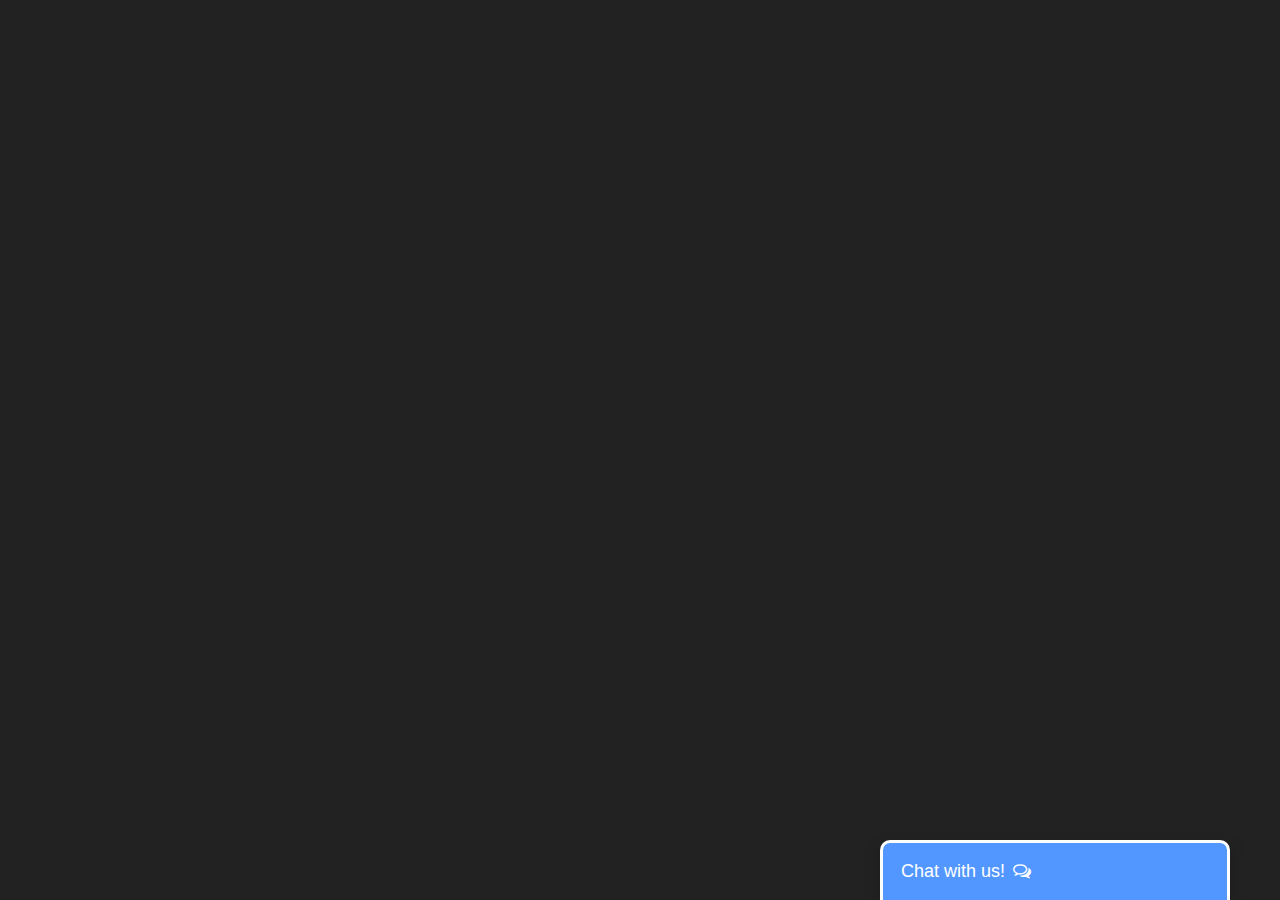
<file: DEVELOPING A CHATBOT/index.html>
<!DOCTYPE html>
<html lang="en">

<head>
    <meta charset="UTF-8">
    <meta http-equiv="X-UA-Compatible" content="IE=edge">
    <meta name="viewport" content="width=device-width, initial-scale=1.0">
    <title>Chat Bot</title>

    <link rel="stylesheet" href="static/css/chat.css">
    <link rel="stylesheet" href="static/css/home.css">
    <link rel="stylesheet" href="https://cdnjs.cloudflare.com/ajax/libs/font-awesome/4.7.0/css/font-awesome.min.css">

</head>

<body>
    <!-- CHAT BAR BLOCK -->
    <div class="chat-bar-collapsible">
        <button id="chat-button" type="button" class="collapsible">Chat with us!
            <i id="chat-icon" style="color: #fff;" class="fa fa-fw fa-comments-o"></i>
        </button>

        <div class="content">
            <div class="half-chat-block">
                <!-- Message Container -->
                <div class="outer-container">
                    <div class="chat-container">
                        <!-- Messages -->
                        <div id="chatbox">
                            <h5 id="chat-timestamp"></h5>
                            <p id="botStarterMessage" class="botText"><span>Loading...</span></p>
                        </div>

                        <!-- User input box -->
                        <div class="chat-bar-input-block">
                            <div id="userInput">
                                <input id="textInput" class="input-box" type="text" name="msg"
                                    placeholder="Tap 'Enter' to send a message">
                                <p></p>
                            </div>

                            <div class="chat-bar-icons">
                                <i id="chat-icon" style="color: crimson;" class="fa fa-fw fa-heart"
                                    onclick="heartButton()"></i>
                                <i id="chat-icon" style="color: #333;" class="fa fa-fw fa-send"
                                    onclick="sendButton()"></i>
                            </div>
                        </div>

                        <div id="chat-bar-bottom">
                            <p></p>
                        </div>

                    </div>
                </div>

            </div>
        </div>

    </div>

</body>
<script src="https://ajax.googleapis.com/ajax/libs/jquery/3.4.1/jquery.min.js"></script>
<script src="static/scripts/responses.js"></script>
<script src="static/scripts/chat.js"></script>

</html>
</file>
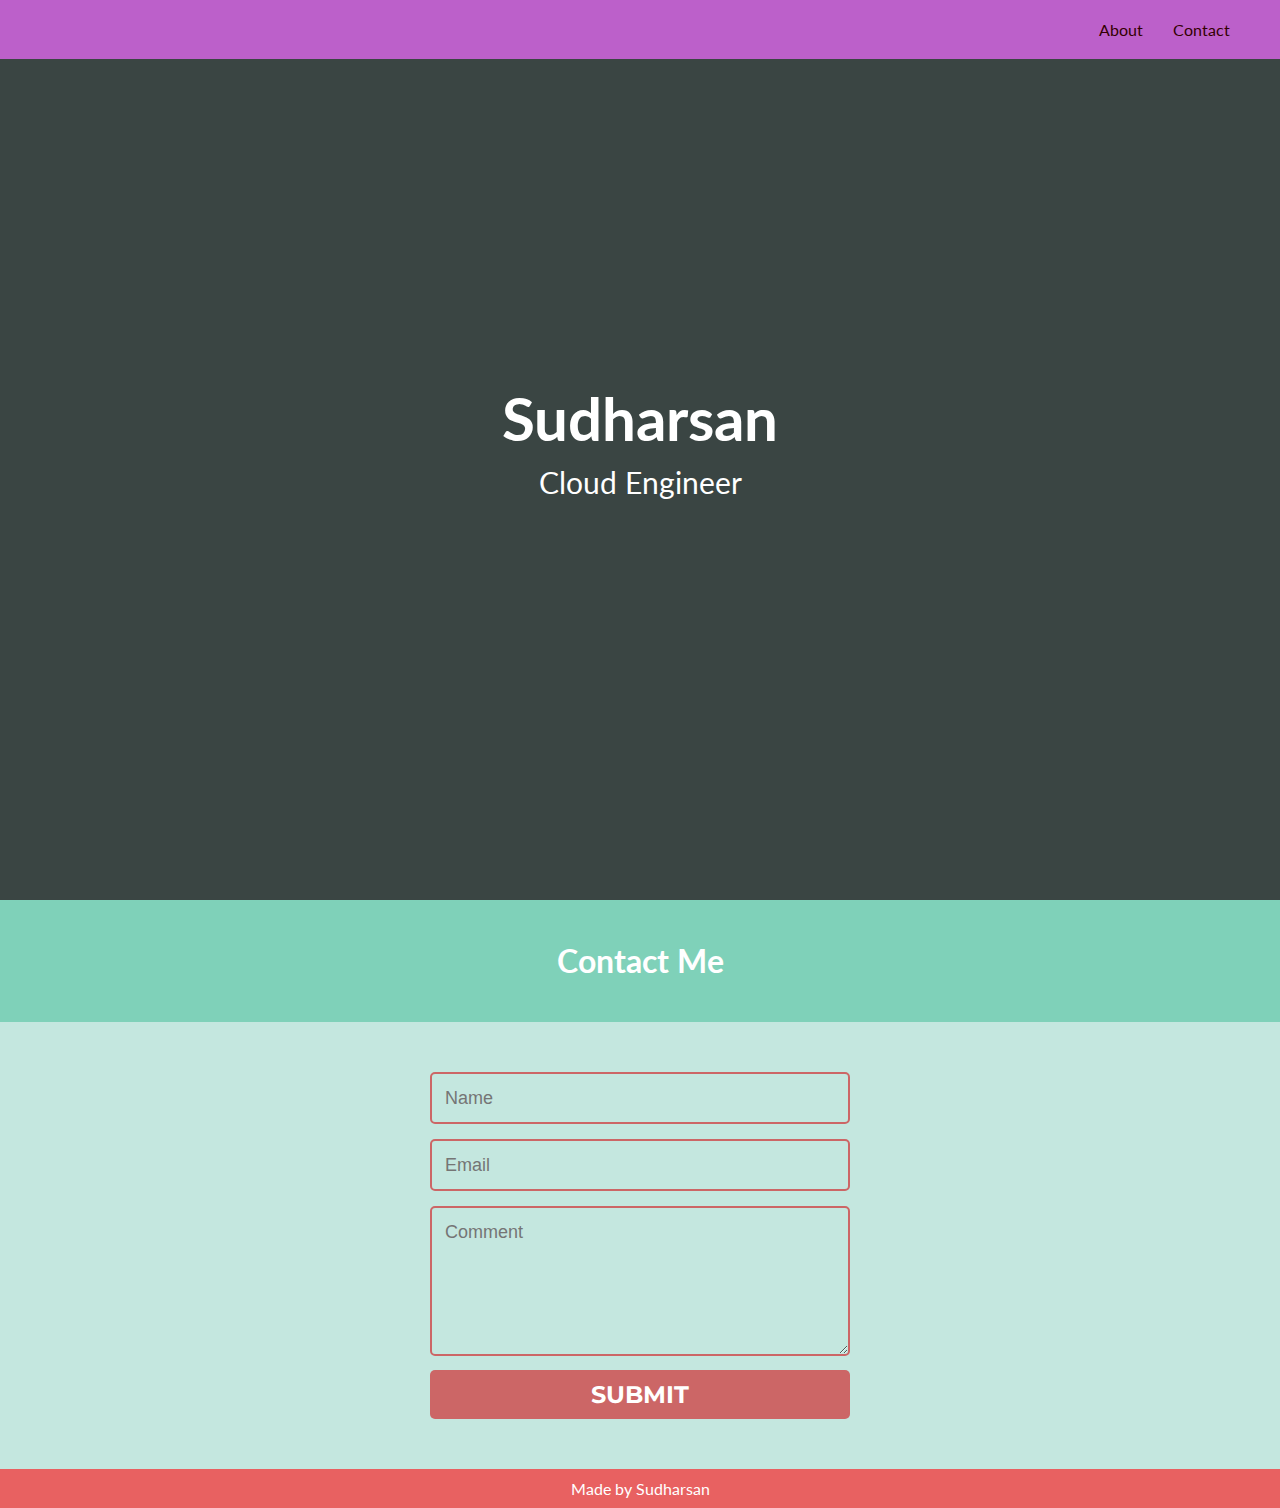
<file: Assignments/Sri Varshan/Assignment   1/index.html>
<!DOCTYPE html>
<html lang="en">
<head>
    <meta charset="UTF-8">
   
    <meta name="viewport" content="width=device-width, initial-scale=1.0">
    <title>Sudharsan</title>
    <link rel="stylesheet"href="style.css" >
</head>
<style>
  @import url(https://fonts.googleapis.com/css?family=Montserrat:400,700);


form { max-width:420px; margin:50px auto; }

.feedback-input {
  color:black;
  font-family: Helvetica, Arial, sans-serif;
  font-weight:500;
  font-size: 18px;
  border-radius: 5px;
  line-height: 22px;
  background-color: transparent;
  border:2px solid #CC6666;
  transition: all 0.3s;
  padding: 13px;
  margin-bottom: 15px;
  width:100%;
  box-sizing: border-box;
  outline:0;
}

.feedback-input:focus { border:2px solid #CC4949; }

textarea {
  height: 150px;
  line-height: 150%;
  resize:vertical;
}

[type="submit"] {
  font-family: 'Montserrat', Arial, Helvetica, sans-serif;
  width: 100%;
  background:#CC6666;
  border-radius:5px;
  border:0;
  cursor:pointer;
  color:white;
  font-size:24px;
  padding-top:10px;
  padding-bottom:10px;
  transition: all 0.3s;
  margin-top:-4px;
  font-weight:700;
}
[type="submit"]:hover { background:#CC4949;
 }




.button-63 {
    margin-top: 10px;
  align-items: center;
  background-image: linear-gradient(144deg,#AF40FF, #5B42F3 50%,#00DDEB);
  border: 0;
  border-radius: 8px;
  box-shadow: rgba(151, 65, 252, 0.2) 0 15px 30px -5px;
  box-sizing: border-box;
  color: #FFFFFF;
  display: flex;
  font-family: Phantomsans, sans-serif;
  font-size: 20px;
  justify-content: center;
  line-height: 1em;
  max-width: 100%;
  min-width: 140px;
  padding: 19px 24px;
  text-decoration: none;
  user-select: none;
  -webkit-user-select: none;
  touch-action: manipulation;
  white-space: nowrap;
  cursor: pointer;
}

.button-63:active,
.button-63:hover {
  outline: 0;
}

@media (min-width: 768px) {
  .button-63 {
    font-size: 24px;
    min-width: 196px;
  }
}

</style>
<body>
    <nav id="navbar">
        <a href="#welcome-section">About</a>
      
        <a href="#contact">Contact</a>
      </nav>
      
      <header id="welcome-section">
        <h1>Sudharsan</h1>
        <p>Cloud Engineer  </p>
        <br/>
      </header>
      
  
      <section id="contact" class="bg-blue">
        <h1>Contact Me</h1>
       
    
      </section>
      <form>      
        <input name="name" type="text" class="feedback-input" placeholder="Name" />   
        <input name="email" type="text" class="feedback-input" placeholder="Email" />
        <textarea name="text" class="feedback-input" placeholder="Comment"></textarea>
        <input type="submit" value="SUBMIT"/>
      </form>
      <footer>
        Made  </i> by Sudharsan
      </footer>
      
      
      
      
   
</body>
</html>

<!-- HTML !-->
</file>
<file: DEVELOPING A CHATBOT/static/css/chat.css>
.chat-bar-collapsible {
    position: fixed;
    bottom: 0;
    right: 50px;
    box-shadow: 0 8px 16px 0 rgba(0, 0, 0, 0.2);
}

.collapsible {
    background-color: rgb(82, 151, 255);
    color: white;
    cursor: pointer;
    padding: 18px;
    width: 350px;
    text-align: left;
    outline: none;
    font-size: 18px;
    border-radius: 10px 10px 0px 0px;
    border: 3px solid white;
    border-bottom: none;
}

.content {
    max-height: 0;
    overflow: hidden;
    transition: max-height 0.2s ease-out;
    background-color: #f1f1f1;
}

.full-chat-block {
    width: 350px;
    background: white;
    text-align: center;
    overflow: auto;
    scrollbar-width: none;
    height: max-content;
    transition: max-height 0.2s ease-out;
}

.outer-container {
    min-height: 500px;
    bottom: 0%;
    position: relative;
}

.chat-container {
    max-height: 500px;
    width: 100%;
    position: absolute;
    bottom: 0;
    left: 0;
    scroll-behavior: smooth;
    hyphens: auto;
}

.chat-container::-webkit-scrollbar {
    display: none;
}

.chat-bar-input-block {
    display: flex;
    float: left;
    box-sizing: border-box;
    justify-content: space-between;
    width: 100%;
    align-items: center;
    background-color: rgb(235, 235, 235);
    border-radius: 10px 10px 0px 0px;
    padding: 10px 0px 10px 10px;
}

.chat-bar-icons {
    display: flex;
    justify-content: space-evenly;
    box-sizing: border-box;
    width: 25%;
    float: right;
    font-size: 20px;
}

#chat-icon:hover {
    opacity: .7;
}

/* Chat bubbles */

#userInput {
    width: 75%;
}

.input-box {
    float: left;
    border: none;
    box-sizing: border-box;
    width: 100%;
    border-radius: 10px;
    padding: 10px;
    font-size: 16px;
    color: #000;
    background-color: white;
    outline: none
}

.userText {
    color: white;
    font-family: Helvetica;
    font-size: 16px;
    font-weight: normal;
    text-align: right;
    clear: both;
}

.userText span {
    line-height: 1.5em;
    display: inline-block;
    background: #5ca6fa;
    padding: 10px;
    border-radius: 8px;
    border-bottom-right-radius: 2px;
    max-width: 80%;
    margin-right: 10px;
    animation: floatup .5s forwards
}

.botText {
    color: #000;
    font-family: Helvetica;
    font-weight: normal;
    font-size: 16px;
    text-align: left;
}

.botText span {
    line-height: 1.5em;
    display: inline-block;
    background: #e0e0e0;
    padding: 10px;
    border-radius: 8px;
    border-bottom-left-radius: 2px;
    max-width: 80%;
    margin-left: 10px;
    animation: floatup .5s forwards
}

@keyframes floatup {
    from {
        transform: translateY(14px);
        opacity: .0;
    }
    to {
        transform: translateY(0px);
        opacity: 1;
    }
}

@media screen and (max-width:600px) {
    .full-chat-block {
        width: 100%;
        border-radius: 0px;
    }
    .chat-bar-collapsible {
        position: fixed;
        bottom: 0;
        right: 0;
        width: 100%;
    }
    .collapsible {
        width: 100%;
        border: 0px;
        border-top: 3px solid white;
        border-radius: 0px;
    }
}
</file>
<file: DEVELOPING A CHATBOT/static/css/home.css>
html {
    scroll-behavior: smooth;
    font-family: Helvetica, sans-serif, Arial;
}

body {
    margin: 0 auto;
    background-color: #222;
}
</file>
<file: Assignments/Sri Varshan/Assignment   1/style.css>
@import url('https://fonts.googleapis.com/css2?family=Lato&display=swap');

* {
  box-sizing: border-box;
}

body {
  background-color: #c4e7df;
  font-family: 'Lato', sans-serif;
  margin: 0;
}

nav {
  background-color: #bc60ca;
  padding: 20px;
  display: flex;
  justify-content: flex-end;
  position: fixed;
  top: 0;
  right: 0;
  left: 0;
  z-index: 100;
}

nav a {
  color: rgb(51, 1, 1);
  margin-right: 30px;
  text-decoration: none;
  
}

nav a:hover {
  border-bottom: 3px solid rgb(113, 57, 57);
}

header {
  height: 100vh;
  background-image: url("https://wallpaper.dog/large/10881766.jpg");     
  background-size: cover;
  background-position: center center;
  display: flex;
  align-items: center;
  justify-content: center;
  flex-direction: column;
  position: relative;
  color: #fff;
}

header::after {
  content: '';
  background-color: #000;
  position: absolute;
  top: 0;
  left: 0;
  right: 0;
  bottom: 0;
  opacity: 0.7;
}

header * {
  position: relative;
  z-index: 1;
}

header h1 {
  font-size: 60px;
  margin-bottom: 10px;
  margin-top: 0;
  text-align: center;
}

header p {
  font-size: 30px;
  margin: 0;
  text-align: center;
}

section {
  text-align: center;
  padding: 20px;
}

section h2 {
  margin: 0;
}

section p {
  margin-top: 0;
}

.projects-container {
  display: flex;
  flex-wrap: wrap;
  align-items: center;
  justify-content: center;
  max-width: 810px;
  margin: 20px auto 0;
}

.project-tile {
  margin: 10px;
  max-width: 240px;
  text-decoration: none;
  transition: transform 0.3s ease;
}

.project-tile:hover {
  transform: scale(1.05);
}

.project-tile img {
  max-width: 100%;
}

.project-tile p {
  font-size: 20px;
  margin-top: 10px; 
  color: #000;
}

.bg-blue {
  background-color: #7FD1B9;
  color: #fff;
}

.social-ul {
  display: flex;
  flex-wrap: wrap;
  list-style-type: none;
  justify-content: center;
  padding: 0;
  margin: 0;
}

.social-ul a {
  border-radius: 50%;
  border: 1px solid #fff;
  color: #fff;
  display: inline-flex;
  align-items: center;
  justify-content: center;
  font-size: 25px;
  margin: 5px 10px;
  width: 50px;
  height: 50px;
  text-decoration: none;
}

footer {
  background-color: #e86161;
  color: #fff;
  padding: 10px;
  text-align: center;
}

footer .fa-heart {
  color: red;
}

@media (max-width: 440px) {
  section {
    padding: 20px;
  }
}
.feedback-input {
  color:white;
  font-family: Helvetica, Arial, sans-serif;
  font-weight:500;
  font-size: 18px;
  border-radius: 5px;
  line-height: 22px;
  background-color: transparent;
  border:2px solid #CC6666;
  transition: all 0.3s;
  padding: 13px;
  margin-bottom: 15px;
  width:100%;
  box-sizing: border-box;
  outline:0;
}
form { max-width:420px; margin:50px auto; }

.feedback-input:focus { border:2px solid #CC4949; }

textarea {
  height: 150px;
  line-height: 150%;
  resize:vertical;
}

[type="submit"] {
  font-family: 'Montserrat', Arial, Helvetica, sans-serif;
  width: 100%;
  background:#CC6666;
  border-radius:5px;
  border:0;
  cursor:pointer;
  color:white;
  font-size:24px;
  padding-top:10px;
  padding-bottom:10px;
  transition: all 0.3s;
  margin-top:-4px;
  font-weight:700;
}
[type="submit"]:hover { background:#CC4949; }
</file>
